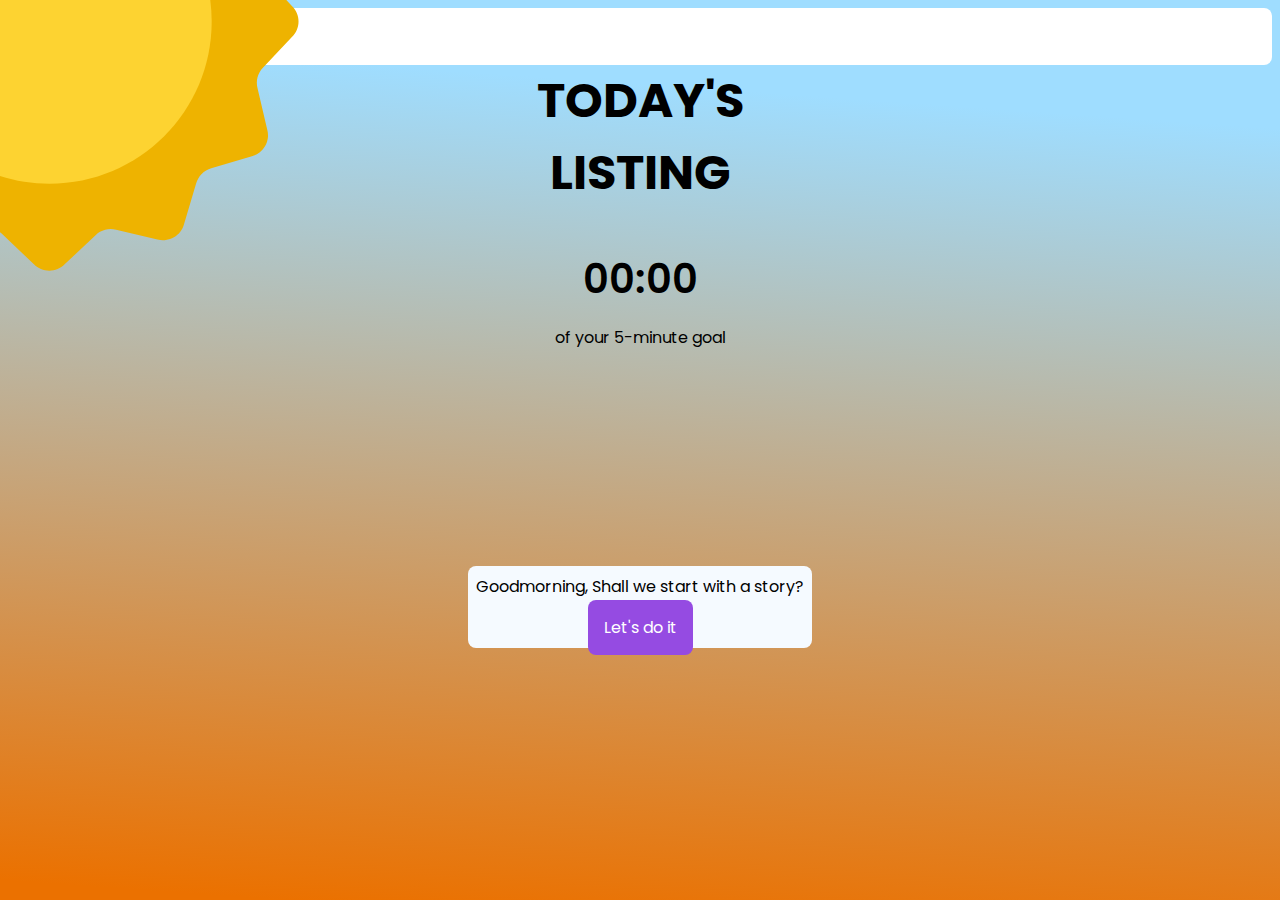
<file: day.html>
<html lang="en">
<head>
    <meta charset="UTF-8">
    <meta name="viewport" content="width=device-width, initial-scale=1.0">
    <link rel="stylesheet" href="style2.css">
    <link rel="preconnect" href="https://fonts.googleapis.com">
    <link rel="preconnect" href="https://fonts.gstatic.com" crossorigin>
    <link href="https://fonts.googleapis.com/css2?family=Poppins:ital,wght@0,100;0,200;0,300;0,400;0,500;0,600;0,700;0,800;0,900;1,100;1,200;1,300;1,400;1,500;1,600;1,700;1,800;1,900&display=swap" rel="stylesheet">
    <title>Document</title>
</head>
<body>
    <nav></nav>

    <header>
        <h1>TODAY'S</h1>
        <h1><span>LISTING</span></h1>
    </header>

    
        <div class="time">
            <p>00:00</p>
            <p>of your 5-minute goal</p>
        </div>

        <div class="message">
            <p>Goodmorning, Shall we start with a story?</p>
            <a href="day.html">Let's do it</a>
        </div>
    

    <img class="first" id="moving-svg" src="./assets/sun.svg" alt="afbeelding zon">
</body>
</html>
</file>
<file: style2.css>
.poppins-regular {
    font-family: "Poppins", sans-serif;
    font-weight: 400;
    font-style: normal;
  }
  
  .poppins-medium {
    font-family: "Poppins", sans-serif;
    font-weight: 500;
    font-style: normal;
  }

body{
    background: rgb(235,113,0);
    background: linear-gradient(4deg, rgba(235,113,0,1) 2%, rgba(159,221,255,1) 87%);
    font-family: "poppins", sans-serif;
    color: black;
    text-align: center;
    display: grid;
    grid-template-columns: 1fr;
    grid-template-rows: .5fr 1fr 3fr 1fr 2fr; 
    

    & h1{
        font-size: 48px;
        margin: 0;
        z-index: 0
    }

    & p{
        text-align: center;
        font-family: "Poppins", sans-serif;
    }

    & nav{
        background-color: white;
        border-radius: .5em;
    }

    .time{
        position: relative;
        z-index: 1;
    
        & p:nth-child(1){
            font-size: 40px;
            font-weight: 600;
            margin-bottom: 0;
        }
    }

    & img{
        position: absolute;
        top: 0;
        left: 0;
        z-index: 0;
    }
}


.message {
    background-color: #F5FAFF;
    border-radius: .5em;
    margin: auto;
    padding: .5em;
    grid-area: 4/1/5/2;
    z-index: 1;

    & p{
        color: black;
        max-width: 60vw;
        text-align: left;
        margin-top: 0;
    }

    & a{
       background-color: #954BE2;
       color: white;
       border: none;
       border-radius: .5em;
       padding: 1em;
       text-decoration: none;
       font-family: "Poppins", sans-serif;
       width: 100%;
    }
}
</file>
